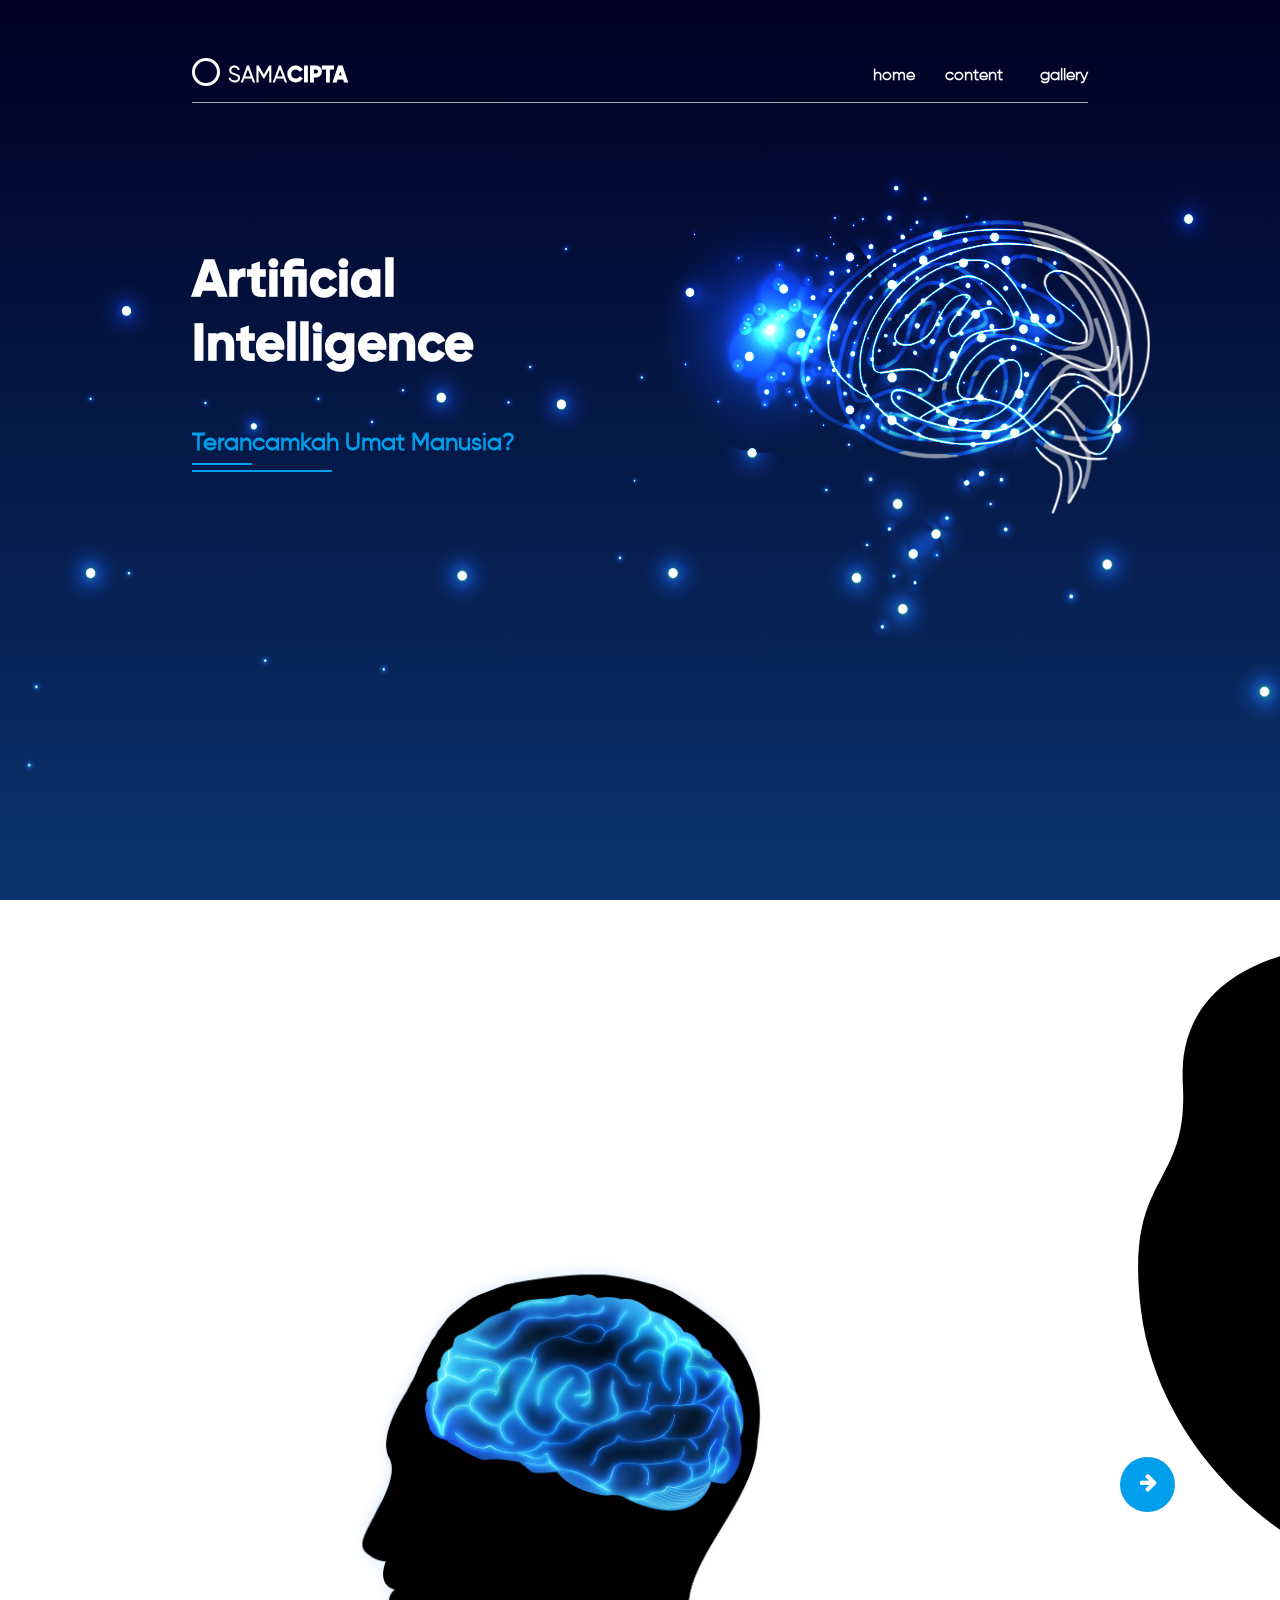
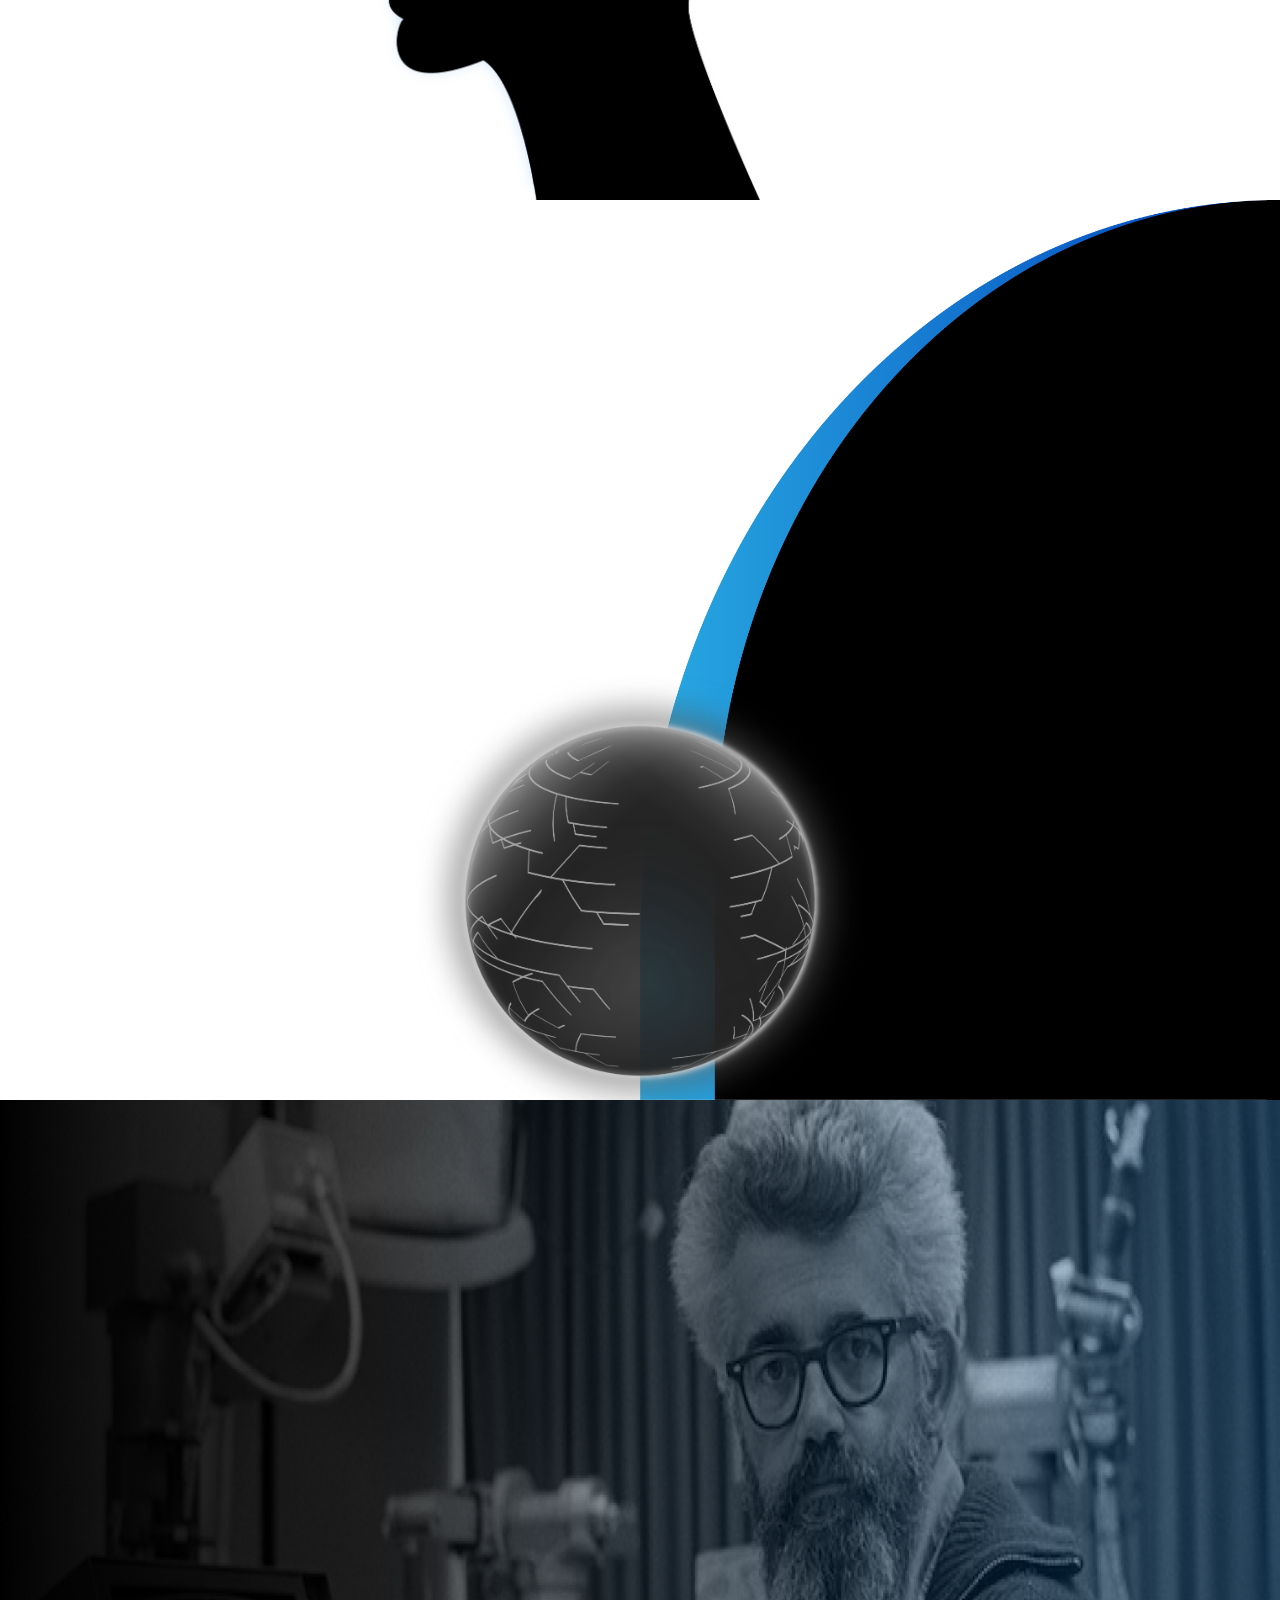
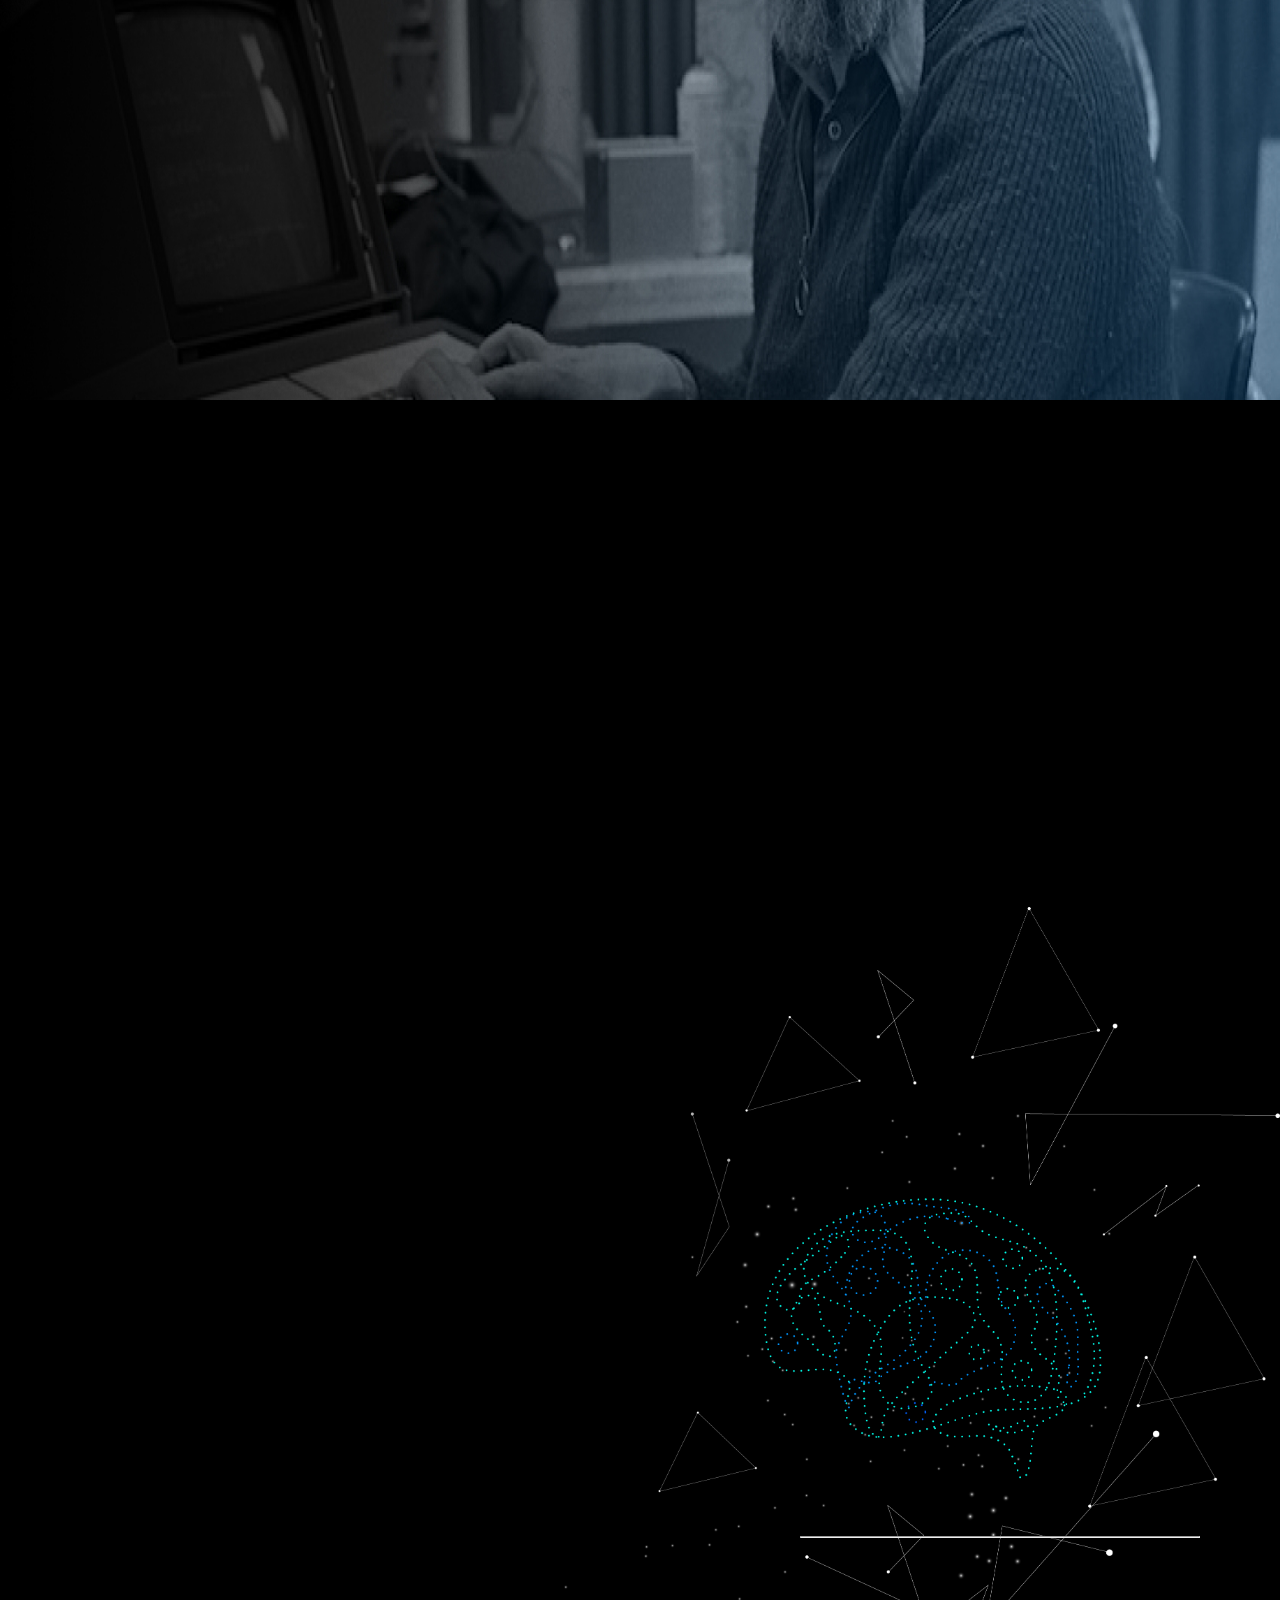
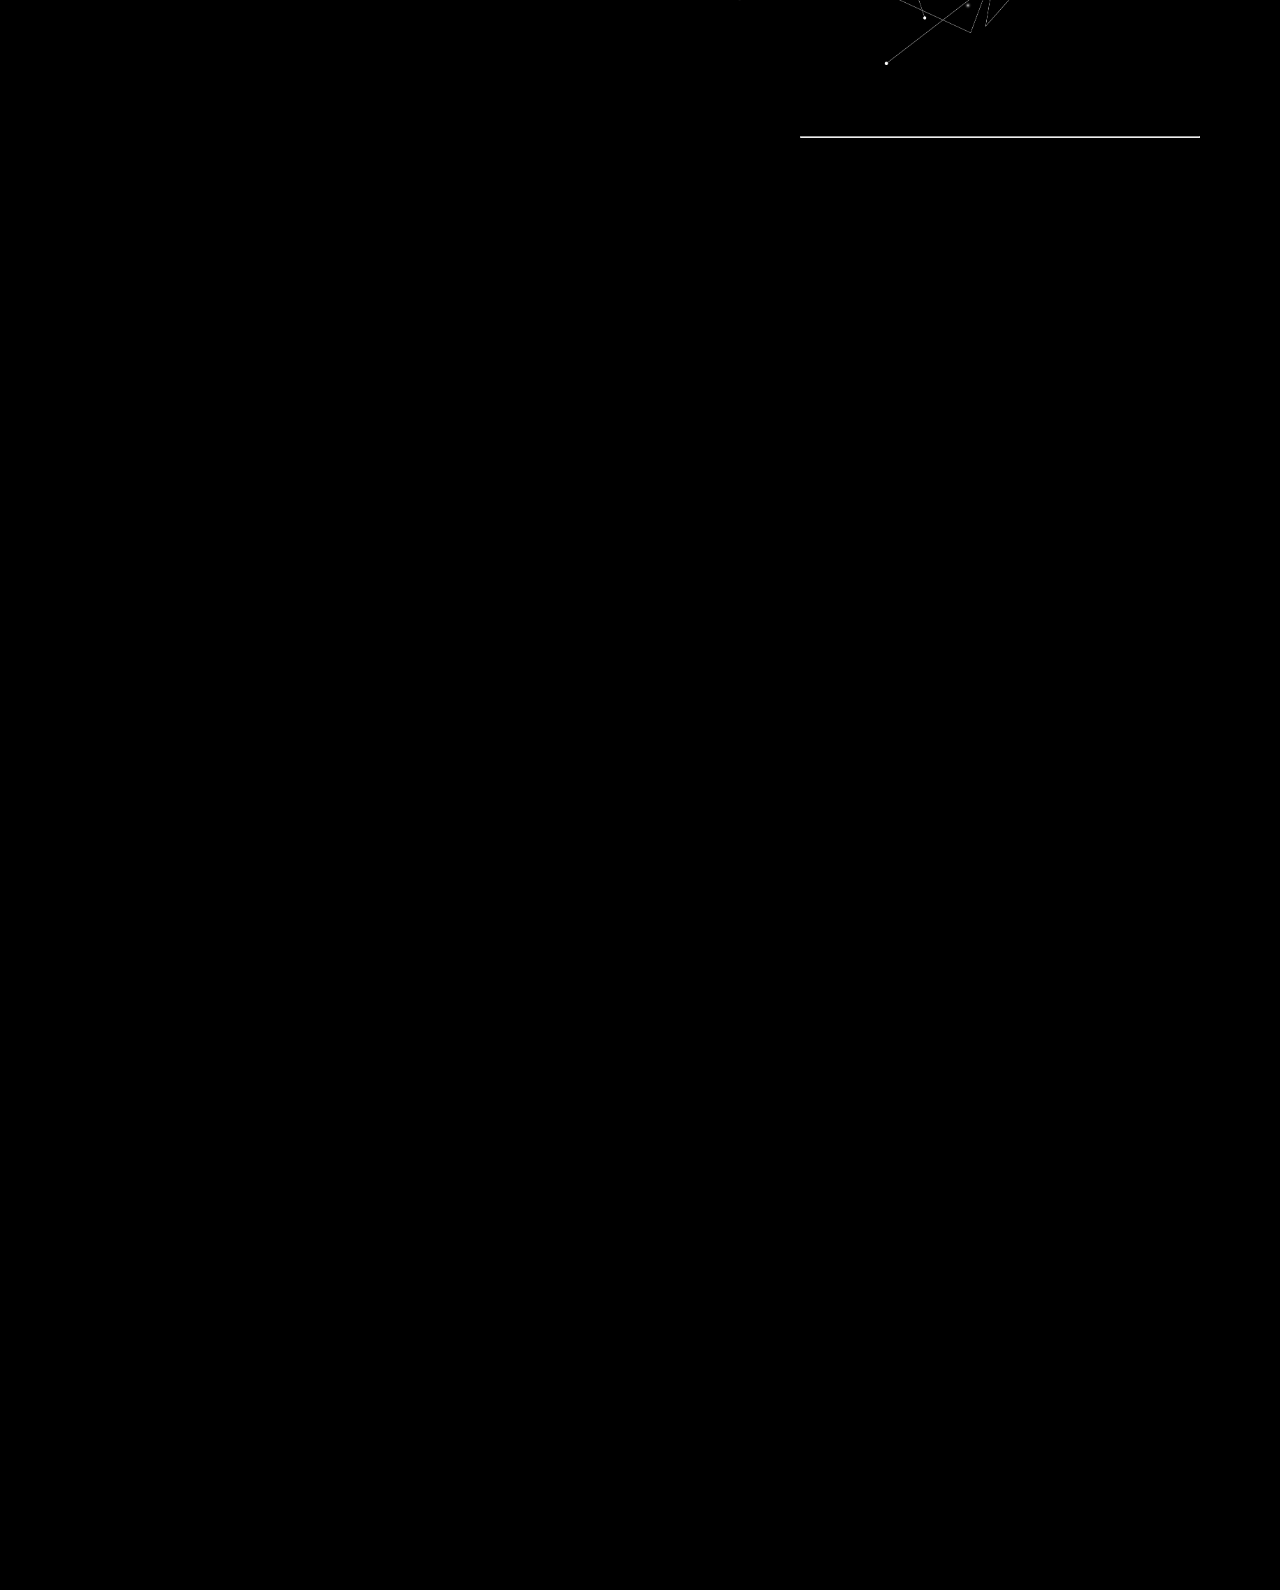
<file: index.html>
<!DOCTYPE html>
<html>
<head>
    <meta charset='utf-8'>
    <meta http-equiv='X-UA-Compatible' content='IE=edge'>
    <title>SamaCipta - Teknologi Artifical Intelligence</title>
    <meta name='viewport' content='width=device-width, initial-scale=1'>
    <!-- Import CSS -->
    <link rel='stylesheet' type='text/css' media='screen' href='css/aos.css'>
    <link rel='stylesheet' type='text/css' media='screen' href='css/font-awesome.min.css'>
    <link rel='stylesheet' type='text/css' media='screen' href='css/main.css'>
</head>
<link rel="shortcut icon" href="img/Asset 12.png">
<body>
    <section id="landing">
            <div class="icon-bar" data-aos="fade-right" data-aos-offset="1500" data-aos-duration="500">
                    <a href="https://www.facebook.com/sharer/sharer.php?u=https://shaddamah.github.io/HiedesFinal/" target="_blank" class="facebook"><i class="fa fa-facebook"></i></a>
                    <a href="https://twitter.com/intent/tweet?text=Kunjungi Website Millenyal!https://shaddamah.github.io/HiedesFinal/" target="_blank" class="twitter"><i class="fa fa-twitter"></i></a>
                    <a href="https://web.whatsapp.com/send?text=https://shaddamah.github.io/HiedesFinal/" target="_blank" class="google"><i class="fa fa-whatsapp"></i></a>
                    <a href="http://www.linkedin.com/shareArticle?mini=true&url=https://shaddamah.github.io/HiedesFinal/" target="_blank" class="linkedin"><i class="fa fa-linkedin"></i></a>
                    <a href="mailto:?subject=Kunjungi Website Millenyal!&amp;body=https://shaddamah.github.io/HiedesFinal/" target="_blank" class="youtube"><i class="fa fa-envelope"></i></a>
                  </div>
        <nav class="header">
            <div class="navbar">
                <div class="logo"></div>
                <div class="white title">SAMA<b class="font-head">CIPTA</b></div>
            </div>
            <div class="navbar right white">
                <a href="https://shaddamah.github.io/HiedesFinal" class="nav white"><i class="fa fa-home"></i>home</a> 
                <div href="#about" class="dropdown nav white"><i class="fa fa-angle-down"></i>content 
                    <div class="dropdown-content">
                        <a href="#content1">penjelasan</a>
                        <a href="#content2">cara kerja</a>
                        <a href="#content3">sejarah</a>
                        <a href="#content5">ancaman</a>
                    </div>
                </div>
                <a href="#gallery" class="nav white"><i class="fa fa-image"></i>gallery</a>
            </div>
        </nav>
        <div class="title2 white">
            <p>Artificial</p>
            <p>Intelligence</p>
        </div>
        <div class="sub">
            <p>Terancamkah Umat Manusia?</p>
        </div>
        <div class="line"></div>
        <div class="line2"></div>

        <div id="scene" data-hover-only="true" data-relative-input="true">
            <div data-depth="0.40"><img class="particle" src="img/particle.png"></div>
            <div data-depth="0.20"><img class="brain" src="img/otakk.png"></div>
        </div>
    </section>
    <section id="content1" class="slide">
    <div class="content2">
        <h1 data-aos="fade-down-right">Artificial</h1>
        <p data-aos="zoom-in">Lingkup penelitian AI meliputi banyak aspek kemampuan kecerdasan manusia seperti penalaran, pengetahuan, perencanaan, pembelajaran, pemrosesan bahasa alami, hingga kemampuan untuk memanipulasi objek. Artificial Intelligence diharapkan bisa menjadi sebuah mesin yang benar-benar memiliki kecerdasan umum layaknya manusia.</p>
    </div>
    <div data-aos="fade-down-right"class="title3">
        <p>Apa itu Artificial</p>
        <p>Intelligence?</p>
    </div>
    <div data-aos="zoom-in" class="content">
        <p>Artificial Intelligence adalah bagian dari ilmu komputer yang berfokus pada pembentukan mesin dengan kemampuan kecerdasan yang dapat belajar dan bekerja seperti manusia!
</p>
    </div>
    <img class="head" src="img/headbrain.png">
    <img class="head2" src="img/headrobo.png">
<!-- Cable 1 -->
        <svg class="cable"version="1.1" id="Layer_1" xmlns="http://www.w3.org/2000/svg" xmlns:xlink="http://www.w3.org/1999/xlink" x="0px" y="0px"
	         viewBox="0 0 1366 768" style="enable-background:new 0 0 1366 768;" xml:space="preserve">
        <style type="text/css">
	    .st0{fill:none;stroke:rgb(152, 200, 235);stroke-width:4;stroke-miterlimit:5;}
	    .st1{fill:none;stroke:rgb(59, 142, 201);stroke-width:6;stroke-miterlimit:10;}
	    .st2{fill:none;stroke:rgb(88, 173, 206);stroke-width:5;stroke-miterlimit:0;}
        </style>
        <g>
	<path class="st0" d="M402,395.7c0,0,317.6-85.1,456-96.7"/>
	<path class="st1" d="M396.5,409.5c0,0,54,61,173,52s171-41,294-39s135,1,135,1"/>
	<path class="st2" d="M368,397.5c0,0,171.5-13,232.5-13s38-58.7,8-58c-42,1-59.5,71,26.5,71s284,0,284,0"/>
</g>
</svg>

<!-- Cable 2 -->
<svg class="cable2" version="1.1" id="Layer_1" xmlns="http://www.w3.org/2000/svg" xmlns:xlink="http://www.w3.org/1999/xlink" x="0px" y="0px"
	 viewBox="0 0 1366 768" style="enable-background:new 0 0 1366 768;" xml:space="preserve">
<style type="text/css">
	.st0{fill:none;stroke:#3FA9F5;stroke-width:4;stroke-miterlimit:10;}
	.st0{fill:none;stroke:rgb(55, 135, 192);stroke-width:5;stroke-miterlimit:10;}
	.st0{fill:none;stroke:#3FA9F5;stroke-width:6;stroke-miterlimit:10;}
</style>
<path class="st0" d="M518.5,332.5c0,0,224-4,298,23s75,21,75,21"/>
<path class="st1" d="M516.5,340.5c0,0,228-16,267,64"/>
<path class="st2" d="M470.9,439.3c0,0,195.6-46.6,341.6-10.6"/>
</svg>

<!-- Fluid -->
<svg class="fluid" version="1.1" id="Layer_1" xmlns="http://www.w3.org/2000/svg" xmlns:xlink="http://www.w3.org/1999/xlink" x="0px" y="0px"
	 viewBox="0 0 1366 768" style="enable-background:new 0 0 1366 768;" xml:space="preserve">
<path d="M955.3,441.5c-49.1,27.2-135.9,68.4-182.4,130.6c-46.5,62.2-93.8,192.9-236.7,176.2c-142.9-16.7-284-146.4-303.3-298.9S285,317,278.5,201.3C271.4,73,403.9,54.9,439,49.6s443.5-15.4,521.6,35.1c79.4,51.3,125.4,128,111.3,211.3C1057.9,379.2,996.1,418.9,955.3,441.5z"/>
</svg>
    <!-- <img class="vector" src="img/siAI.png"> -->
    <a id="next" class="nextbutton"><i class="fa fa-arrow-right"></i></a>
    <a id="back" class="backbutton"><i class="fa fa-arrow-left"></i></a>
    </section>
    <section id="content2">
        <div data-aos="fade-up-right" class="parallax box2"><span>Next</span><p>Cara Kerja Artificial Intelligence</p></div>
        <img src="img/fluid.png" class="fluid2">
        <div data-aos="fade-up-right" class="pilih">
            <p>Artificial General</p>
            <p>Intelligence</p>
                <a class="viewbutton"><i class="fa fa-arrow-left"></i> View</a>
        </div>
        <div data-aos="fade-up-left" class="pilih2">
            <p>Narrow Artificial</p>
            <p>Intelligence</p>
                <a class="viewbutton2">View <i class="fa fa-arrow-right"></i> </a>
        </div>
        <div class="blackbg"></div>
        <img id="bola" src="img/bola.png" class="bola">
                <div class="content3">
                <a class="backbutton1"><i class="fa fa-arrow-right"></i></a>
                <h1>Artificial General Intelligence</h1>
                <p data-aos="zoom-in">AGI (Artificial General Intelligence), kadang-kadang disebut “AI Kuat,” adalah jenis kecerdasan buatan yang kita lihat di film, seperti robot dari Westworld atau Data dari Star Trek: The Next Generation. AGI adalah mesin dengan kecerdasan umum dan, seperti halnya manusia, AGI dapat menerapkan kecerdasan itu untuk menyelesaikan masalah apa pun.</p></div>
                <div class="content4">
                <a class="backbutton2"><i class="fa fa-arrow-left"></i></a>
                <h1>Narrow General Intelligence</h1>
                <p data-aos="zoom-in">NGI (Artificial General Intelligence), Kadang-kadang disebut sebagai “AI lemah,” kecerdasan buatan semacam ini beroperasi dalam konteks terbatas dan merupakan simulasi kecerdasan manusia. AI sempit sering berfokus pada melakukan satu tugas dengan sangat baik dan sementara mesin ini mungkin tampak cerdas, mereka beroperasi di bawah lebih banyak kendala dan keterbatasan daripada kecerdasan manusia yang paling dasar..</p>
        </div>
        </section>
        <section id="content3">
            <div data-aos="fade-right" class="box"><span>Next</span><p>Sejarah Pengembangan AI</p></div>
            <div data-aos="fade-up-right" data-aos-offset="-20"class="slider">
                <a id=no1 class="active">1956</a><span>-------</span>
                <a id=no2>1977</a><span>-------</span>
                <a id=no3>2016</a>
            </div>
            <div id="overlay">
            <div class="slidetext">
                <h1 data-aos="fade-right" id="slide1-year">1956</h1>
                <p data-aos="fade-left" id="slide1-name">John McCharty</p>
            </div>
            <div data-aos="zoom-in-up" data-aos-offset="-100"class="rectangle">
            <a id=slideprev class="buttonslide"><i class="fa fa-arrow-left"></i></a>
            <a id=slidenext class="buttonslide2"><i class="fa fa-arrow-right"></i></a>
            <p id="slide1-text"></p>
            </div>
        </div>
        <div id="image-slide">
        <img class="img-slide">
        </div>
        </section>
        <section id=content5 style="background-color: black; height: 210vh;">
                <div class="title3 white parallax" data-mody="1000" >
                    <p data-aos="fade-down-right">Bahaya & Ancaman </p>
                    <p data-aos="fade-down-right">Artificial Intelligence</p>
                </div>
                <div  style="margin-top:100px ; color: white; position: absolute; width: 700px;">
                    <p data-aos="fade-right" style="margin-left: 200px; margin-top: 150px; position: absolute; font-size: 30pt;" >Tahukah Kamu? </p>
                <p data-aos="zoom-in" style=" color: white; margin-top:215px; margin-left: 205px; position: absolute;">Selain bermanfaat AI, ternyata juga mempunyai potensi kemampuan yang bisa dikatakan mengerikan dan mengancam eksistensi manusia di muka bumi.</p>
                </div>
                <div style="margin-top:200px ; color: white; position: absolute; width: 700px;">
                        <p data-aos="fade-left" style="margin-left: 200px; margin-top: 300px; position: absolute; font-size: 20pt;" >2 Perbedaan Pendapat</p>
                    <p data-aos="fade-right"style=" color: white; margin-top:345px; margin-left: 205px; position: absolute;">Mereka yang optimis memiliki harapan bahwa kita pada suatu hari nanti akan menemukan sebuah superintelligence yang memecahkan setiap masalah yang ada. Sedangkan mereka yang Pesimis prihatin bahwa satu kesalahan kecil di sepanjang jalan pengembangan artificial intelegence akan mengarah kepada akhir zaman dari ras manusia</p>
                    </div>
                    <img src="img/Asset 10.png" style="position: absolute; width: 80%; right: 0; margin-right: px; margin-top: 150px; bottom: 0; margin-bottom: 625px;">
                <img data-aos="fade-top-right" src="img/Asset 12.png" style="position: absolute; width: 40%; margin-left: 55px; margin-top: 47rem;">
                <div style="position: absolute; margin-top: 800px; margin-left: 800px; width: 400px;">
                <img data-aos="fade-down-right" src="img/ai.jpg" style="width: 50%; float: left; margin-top: 20px;" >
                <p data-aos="zoom-in" style="color: white;  margin-left:240px;">Penjahat siber dapat dengan mudah membuat situs, email, atau link berbahaya menggunakan identitas curian </p>
                <hr style="width: 100%; height: 2px; background-color: white; margin-top: 20px;">
                </div>
                <div style="position: absolute; margin-top: 1000px; margin-left: 800px; width: 400px;">
                        <img data-aos="fade-up-right" src="img/ai2.png" style="width: 50%; float: left; margin-top: 32px;" >
                        <p data-aos="zoom-in" style="color: white;  margin-left:240px;">Penjahat siber dapat dengan mudah membuat situs, email, atau link berbahaya menggunakan identitas curian </p>
                        <hr style="width: 100%; height: 2px; background-color: white; margin-top: 20px;">
                        </div>
                </section>
                <section id=gallery style="background-color: black;">
                        <div data-aos="fade-up-left"style="color: white; position: absolute;">
                            <p style="font-size: 45pt; margin-left: 200px; margin-bottom: 0;">Galeri Inspiratif</p>
                        <p style="font-size: 35pt; margin-left: 200px; margin-top: 0;">Karya Artifical Intelligence</p>
                        <img data-aos="zoom-in" src="img/art.jpg" style="width: 50%; margin-left: 270px; border-radius: 35px; position: absolute;">
                        <p class="content5" style="color: white; position: absolute; top: 0;">Sebuah Seni Lukisan buatan AI(Artificial Intelligence) yang telah dilelang sampai Rp.6,6 Miliar
                                Lukisan yang diberi judul “Portrait of Edmond Belamy” ini merupakan lukisan karya kecerdasan buatan ( AI) pertama di dunia yang dilelang di dunia seni. AI pelukisnya, Ovious, membuat lukisan ini dengan meniru gaya seniman ternama, seperti Rembrandt van Rijn.<br><br>

                                Dalam mengajari Ovious gaya Rembrandt dan pelukis lainnya, para ahli, termasuk Hugo Caselles-Dupré, Pierre Fautrel dan Gauthier Vernier, kami memberi sistem ini data yang berisi 15.000 lukisan manusia dari abad ke-14 hingga abad ke-20. Tujuannya adalah untuk membohongi Discriminator dan kini kita punya hasilnya,” ujarnya.
                                </p>
                        </div>
                        </section>

<!-- Import JS -->
<script src='js/jquery-3.4.1.js'></script>
<script src='js/anime.min.js'></script>
<script src='js/aos.js'></script>
<script src="js/core.js"></script>
<script src="js/basicScroll.min.js"></script>
<script src="js/parallax.min.js"></script>
<script src="js/main.js"></script>
</body>
<script>
var scene = document.getElementById('scene');
var scene2 = document.getElementById('scene2');
var parallax = new Parallax(scene);
var parallax = new Parallax(scene2);
</script>
</html>
</file>
<file: css/main.css>
/* FONT IMPORT */
@font-face {
  font-family: 'Gilroy L';
  src: url('../fonts/Gilroy-Light.woff') format('woff');
  font-style: normal;
  font-weight: normal;

}
@font-face {
  font-family: 'Gilroy M';
  src: url('../fonts/Gilroy-Medium.woff') format('woff');
  font-style: normal;
  font-weight: normal;
  }

@font-face {
  font-family: 'Gilroy R';
  src: url('../fonts/Gilroy-Regular.woff') format('woff');
  font-style: normal;
  font-weight: normal;
  }

@font-face {
  font-family: 'Gilroy H';
  src: url('../fonts/Gilroy-Heavy.woff') format('woff');
  font-style: normal;
  font-weight: normal;
  }
  
@font-face {
  font-family: 'Gilroy B';
  src: url('../fonts/Gilroy-Bold.woff') format('woff');
  font-style: normal;
  font-weight: normal;
  }

@font-face{
    font-family: 'Open Sans';
    src: url('../fonts/opensans-regular.woff2') format('woff2'),
         url('../fonts/opensans-regular.woff') format('woff');
    font-weight: normal;
    font-style: normal;
}
@font-face{
    font-family: 'Product Sans';
    src: url('../fonts/product_sans_regular.woff2') format('woff2'),
         url('../fonts/product_sans_regular.woff') format('woff');
    font-weight: normal;
    font-style: normal;
}

/* GANTI SCROLL */
::-webkit-scrollbar {
  width: 10px;
  background:rgb(18, 27, 43);
}
::-webkit-scrollbar-thumb {
  background: #009EEB;
  transition: 0.4s ease;
  border-radius: 10px;
  height: 24px;
}
* {
  -webkit-font-smoothing: antialiased;
  -moz-osx-font-smoothing: grayscale;
  box-sizing: border-box
}
  html{
    scroll-behavior: smooth;
    margin:0;
    user-select: none;
    -moz-user-select: none;
    -webkit-user-drag: none;
    -webkit-user-select: none;
    -ms-user-select: none;
    height: 100%;
  }
  body {
    font-family: 'Gilroy L';
    font-weight: 600;
    font-size: 16px;
    overflow: auto;
    overflow-x: hidden;
    margin: 0 auto;
    height: 100%;
  }
  h1,h2,h3,h4{
    font-family: 'Gilroy H';
  }
  h1{
    font-size: 36px;
  }
  img {
    vertical-align: middle;
  }
  section {
    display: block;
    position: relative;
    height: auto;
    min-height: 100vh;
  }
  .font-head{
    font-family: 'Gilroy B' !important;
  }
  .centersolute{
  position: absolute;
  margin-left: auto;
  margin-right: auto;
  left: 0;
  right: 0;
  }
  a, a:hover, a:active{
    text-decoration: none;
    color:black;
  }
  .white{
    color:white !important;
  }
  .box{
    padding: 0px 20px;
    z-index: 5;
    margin-left: 220px;
    margin-top: -40px;
    position: absolute;
    width: 440px;
    height: 80px;
    display:block;
    background-color: rgb(7, 123, 182);
  }
  .box p{
    display: block;
    font-family: 'Gilroy B';
    position: absolute;
    padding-top: 2px;
    font-size: 32px;
    color: white;
    margin: 0;
    margin-bottom: -100px !important;
  }
  .box span{
    display: block;
    padding-top: 10px !important;
    color: white;
  }
  .box2{
    padding: 0px 20px;
    z-index: 5;
    margin-left: 220px;
    margin-top: -40px;
    position: absolute;
    width: 460px;
    height: 80px;
    display:block;
    background-color: rgb(7, 123, 182);
  }
  .box2 p{
    display: block;
    font-family: 'Gilroy B';
    position: absolute;
    padding-top: 2px;
    font-size: 28px;
    color: white;
    margin: 0;
    margin-bottom: -100px !important;
  }
  .box2 span{
    display: block;
    padding-top: 10px !important;
    color: white;
  }
  .content5{
    font-size: 17px;
    display:block;
    margin-top: 250px;
    margin-left: 45rem;
    width:550px;
  }
  .content{
    font-size: 17px;
    display:block;
    margin-top: 320px;
    margin-left: 50rem;
    width:350px;
  }
  .content2{
    z-index: 2 !important;
    color:white;
    position: absolute;
    font-size: 17px;
    display:block;
    margin-top: 100px;
    width:320px;
    margin-left: 92rem;
  }
  .content3{
    z-index: 2 !important;
    position: absolute;
    font-size: 17px;
    display:block;
    margin-top: 200px;
    margin-left: -55rem;
    width:420px;
  }
  .content4{
    position: absolute;
    color: white !important;
    font-size: 17px;
    display:block;
    margin-top: 200px;
    margin-left: 112rem !important;
    width:420px;
  }
  .bola{
    position: absolute;
    width: 450px;
    left: 35%;
    margin-top: 475px;
  }
  .nextbutton, .backbutton{
    position: absolute;
    background-color: #009EEB;
    border: 2px solid transparent;
    width: 55px;
    height: 55px;
    border-radius: 100%;
    bottom:32%;
    margin-left: 70rem;
    transition: 0.3s ease;
  }
  .nextbutton:hover, .backbutton:hover{
    cursor: pointer;
    background-color: transparent;
    border: 2px solid #009EEB;
    transition: 0.3s ease;
    color: white;
  }
  .nextbutton i, .backbutton i{
    margin: 13px 0px 0px 18px;
    font-size: 20px;
    color: white;
  }
  .nextbutton:hover i, .backbutton:hover i{
    margin: 13px 0px 0px 18px;
    color: #009EEB;
  }
  .backbutton{
    margin-left: 105rem;
  }
  .parallax{
    transform: tranlateY(var(--ty));
    transform: tranlateX(var(--tx));
    will-change: transform;
  }
  .backbutton1, .backbutton2{
    position:absolute;
    margin-top:36px;
    margin-left: 48rem;
    display: block;
    background-color: #009EEB;
    border: 2px solid transparent;
    width: 55px;
    height: 55px;
    border-radius: 100%;
    transition: 0.3s ease;
  }
  .backbutton1 i, .backbutton2 i{
    margin: 13px 0px 0px 18px;
    font-size: 20px;
    color: white;
  }
  .backbutton1:hover, .backbutton2:hover{
    cursor: pointer;
    background-color: ;
    border: 2px solid #009EEB;
    transition: 0.3s ease;
    color: white;
  }
  .backbutton1:hover i .backbutton2:hover i{
    margin: 13px 0px 0px 18px;
    color: #009EEB !important;
  }
  .backbutton2{
    position:absolute;
    z-index: 20;
    margin-top:36px;
    margin-left: -24rem !important;
    display: block;
    background-color: #009EEB;
    border: 2px solid transparent;
    width: 55px;
    height: 55px;
    border-radius: 100%;
    transition: 0.3s ease;
  }
  .content-slider{
    margin-top: 200px;
  }
  .button.dot{
    margin-top: 180px;
  }
  .slider{
    font-size: 20px;
    position: absolute;
    bottom: 70px;
    margin-left: 200px;
  }
  .slider a{
    cursor:pointer;
    background: rgba(0, 0, 0, 0.582);
    padding: 5px 15px;
    border-radius: 10px;
    display: inline-block;
    color: white;
  }
  .slider span{
    letter-spacing: -5px;
    display: inline-block;
    color: white;
  }
  .active{
    background: #009EEB !important;
    color: black !important;
  }
  .blackbg{
    position: absolute;
    margin-left:99%!important;
    z-index: -1;
    display: block;
    width: 150%;
    height: 100vh;
    background-color: black;
  }
  .dot a {
    text-align: center;
    font-size: 26px;
    cursor: pointer;
    border-style: solid;
    border-width: 2px;
    height: 36px;
    width: 36px;
    margin: 0 4px;
    color: rgb(66, 91, 202);
    border-color: rgb(66, 91, 202);
    background-color: rgb(255, 255, 255);
    border-radius: 100%;
    display: inline-block;
    vertical-align: middle;
    transition: 0.4s ease;
  }
  .dot a i{
    margin-top: 3px;
  }
  .dot a:hover{
    transition: 0.4 ease;
    background-color: rgb(66, 91, 202);
    -webkit-transform: scale(0.93);
    -moz-transform: scale(0.93);
    -ms-transform: scale(0.93);
    transform: scale(0.93);
    color: #fff;
  }
  .navbar{
    float:left;
  }
  .navbar.right{
    float: right;
  }
  .header{
    position: absolute;
    z-index: 2;
    overflow: visible;
    margin-top: 50px;
    width: 70%;
    left: 0;
    right: 0;
    margin-left: auto;
    margin-right: auto;
    border-width: 0 0 0.15px 0;
    border-color: white;
    border-style: outset;
  }
  .header .navbar.right{
    margin: 16px 0;
  }
  .header .navbar{
    margin: 8px 0;
  }
  .nav{margin: 0 8px;}
  .nav:last-child{margin-right:0;}

  .nav i{
    transition: 0.3s ease;
    display: inline-block;
    color:rgba(255, 255, 255, 0);
    padding-right:0px;
  }
  .nav:hover i{
    transition: 0.3s ease;
    color:rgb(255, 255, 255);
    padding-right: 8px;
  }
  .navbar .title{
    margin-left: 4px;
    display: inline-block;
    font-size: 22px;
  }
  #landing{
    background: #0B336D;
    background: linear-gradient(0deg, #0B336D 0%, #000023 100%);
    overflow: hidden;
  }

  .logo{
    display: inline-block;
    margin-bottom: -4px;
    width:28px;
    height:28px;
    border-width: 3px;
    border-style: solid;
    border-radius: 100%;
    border-color: white;
}
.dropdown {
  position: relative;
  display: inline-block;
}
.dropdown-content {
  display: none;
  position: absolute;
  margin-top: 20px;
  background-color: #f9f9f9;
  border-radius: 24px;
  min-width: 120px;
  box-shadow: 0px 8px 16px 0px rgba(0,0,0,0.2);
  z-index: 10;
  transition: 0.3s ease
}
/* Links inside the dropdown */
.dropdown-content a {
  color: black;
  padding: 12px 12px;
  text-decoration: none;
  border-radius: 20px;
  display: block;
  transition: 0.3s ease
}
.dropdown-content a:hover {border-radius: 28px; background-color:rgb(206, 206, 206); transition: 0.2s ease}
.dropdown:hover .dropdown-content {
  display:block;
  filter: opacity(100);
  margin-top: 0px;
  transition: 0.3s ease
}
.title2, .sub, .line, .line2{
  z-index:5;
}
.title2{
  display: block;
  font-size: 52px;
  position:absolute;
  margin-top: 250px;
  left:15%;
}
.title2 p{
  font-family: 'Gilroy B';
  margin:0;
}
.sub{
  font-family: 'Gilroy R';
  color:#009EEB;
  display: block;
  margin: 0px !important;
  font-size: 52px;
  position:absolute;
  margin-top: 405px !important;
  left:15%;
  font-size: 24px;
}
.line, .line2{
  display: block;
  position: absolute;
  margin: 0px !important;
  margin-top: 463px !important;
  left:15%;
  background-color: #009EEB;
}
.line{
  width:60px;
  height:2px;
}
.line2{
  margin-top: 470px !important;
  width:30px;
  height:2px;
}
.title3{
  display: block;
  font-size: 36px;
  padding-top: 100px;
  margin-left:15%;
}
.title3 p{
  font-family: 'Gilroy L';
  margin:0;
}
.head{
  width: 440px;
  position: absolute;
  bottom:0;
  left: 27%;
  filter: initial(100%);
}
.head2{
  margin-bottom: -10px;
  width: 600px;
  position: absolute;
  bottom:0;
  margin-left: 120rem;
}
.fluid{
  position: absolute;
  width: 1250px;
  top:0;
  margin-left: 58rem;
}
.fluid2{
  position: absolute; 
  right: 0;
  top:0;
  bottom: 0;
  width: 50%;
  height: 100vh;
}
.vector{
  z-index:1;
  position: absolute;
  width: 340px;
  top:22%;
  margin-left: 75rem; 
}
.cable{
  z-index:-1;
  position: absolute;
  width: 1400px;
  top:-160px;
  margin-left: 22rem;
}
.cable2{
  z-index:-1;
  position: absolute;
  width: 1400px;
  top:-160px;
  margin-left: 83rem;
}
#scene{
  position:absolute;
  width: 100%;
  mix-blend-mode: color-dodge !important;
}
#scene div{
  transform:translate(var(--tx), var(--ty));
	will-change: transform;
}
.particle{
  margin-top: 40px;
  width: 120%;
  margin-left:-15rem;
}
.particle2{
  margin-top: 40px;
  width: 120%;
  margin-left: -26rem;
}
.brain{
  position:absolute;
  margin-left: 50rem;
  margin-top: 220px;
  width: 350px;
}
.brain2{
  position:absolute;
  margin-left: 33rem;
  margin-top: 90px;
  width: 600px;
  mix-blend-mode: overlay!important;
}
.overlay{

}
.img-slide{
  width: 100%;
  height: 100vh;
  background-color: black;
}
.slidetext{
  display: block;
  width: 100%;
  z-index: 50;
  position: absolute;
  color: white;
  left: 15%;
}
.slidetext h1{
  font-family: 'Gilroy R';
  margin-top: 120px;
  position: absolute;
  font-size: 200px;
}
.slidetext p{
  margin-top: 340px;
  position: absolute;
  font-size: 36px;
}
.slidetext p::before{
  content: '----';
  letter-spacing: -5px;
  padding-right: 20px;
}
#bukansvg{
  position: absolute;
  z-index: 100 !important;
  width: 50% !important;
}
.rectangle{
  position: absolute;
  width: 560px;
  height: 140px;
bottom: 0;
right: 0;
  background-color:rgba(0, 0, 0, 0.658);  
}
.rectangle p{
  font-size: 14px;
  color: white;
  margin-top: 16px;
  margin-left: 140px;
  width: 73%;
  position: absolute;
  z-index: 10;
}
.buttonslide{
  margin: 20px 0 0 20px;
  z-index: 1000 !important;
  position: absolute;
  background-color: transparent;
  border: 2px solid white;
  width: 40px;
  height: 40px;
  border-radius: 100%;
  transition: 0.3s ease;
}
.buttonslide i{
  margin: 8px 0px 0px 10px;
  color: white;
}
.buttonslide:hover{
  cursor: pointer;
  margin: 20px 0 0 20px;
  z-index: 1000 !important;
  position: absolute;
  background-color: #009EEB;
  border: 2px solid #009EEB;
  width: 40px;
  height: 40px;
  border-radius: 100%;
  transition: 0.3s ease;
}
.buttonslide2{
  margin: 20px 0 0 70px;
  z-index: 1000 !important;
  position: absolute;
  background-color: transparent;
  border: 2px solid white;
  width: 40px;
  height: 40px;
  border-radius: 100%;
  transition: 0.3s ease;
}
.buttonslide2:hover{
  cursor: pointer;
  margin: 20px 0 0 70px;
  z-index: 1000 !important;
  position: absolute;
  background-color: #009EEB;
  border: 2px solid #009EEB;
  width: 40px;
  height: 40px;
  border-radius: 100%;
  transition: 0.3s ease;
}
.buttonslide2 i{
  margin: 8px 0px 0px 10px;
  color: white;
}
#content1{
  overflow-y: initial;
  overflow-x: unset;
  background-color: white;
}
#content2{
  overflow-y: initial;
  overflow-x: unset;
  background-color: white;
}
#content3{
  background-color: black;
}
#content4{
  overflow: hidden;
  background-color: black;
  
}
.content-border{
  z-index: -1;
  position: absolute;
  margin-top: 200px;
  width: 100%;
}
.text{
  padding-top: 280px;
  display:block;
  margin-left: 13%;
  width:400px;
  }
.bola{
  position: absolute;
  width: 450px;
  margin-right: auto;
  margin-left: auto;
  left: 0;
  right: 0;
  margin-top: 475px;
  filter: grayscale(100%);
}
  .pilih{
    text-align: right;
    cursor: pointer;
    margin-bottom:0;  
    position: absolute;
    left: 10%;
    font-size: 36px;
    margin-top: 250px;
  }
  .pilih p,.pilih2 p{
    margin:0;
  }
  .pilih2{
    position: absolute;
    cursor: pointer;
    right: 10%;
    font-size: 36px;
    margin-top: 250px;
    color: white;
  }
  .viewbutton{
    background-color: #009EEB;
    color: white !important;
    padding-top: 24px;
    font-size: 16px;
    border-radius: 36px;
    padding: 8px 40px;
  }
  .viewbutton2{
    background-color: #009EEB;
    color: white !important;
    padding-top: 24px;
    font-size: 16px;
    border-radius: 36px;
    padding: 8px 40px;
  }
  .icon-bar {
    z-index:99;
    position: fixed;
    top: 25%;
    -webkit-transform: translateY(-50%);
    -ms-transform: translateY(-50%);
    transform: translateY(-50%);
  }
  
  /* Style the icon bar links */
  .icon-bar a {
    display: block;
    text-align: center;
    padding: 12px 12px;
    transition: all 0.3s ease;
    color: white;
    font-size: 20px;
  }
  
  /* Style the social media icons with color, if you want */
  .icon-bar a:hover {
    padding: 24px 12px;
  }
  
  .facebook {
    border-top-right-radius: 20px;
    background: #3B5998;
    color: white;
  }
  
  .twitter {
    background: #55ACEE;
    color: white;
  }
  
  .google {
    background: #13b12d;
    color: white;
  }
  
  .linkedin {
    background: #007bb5;
    color: white;
  }
  
  .youtube {
    background: #bb0000;
    color: white;
    border-bottom-right-radius: 20px;
  }
  
  .fader{
      height: 235vh;
      width: 100%;
      position: absolute;
      background: black;
      z-index: 5;
      opacity: 0;
    }
  
    #fadeup{
      opacity: 0;
    }
</file>
